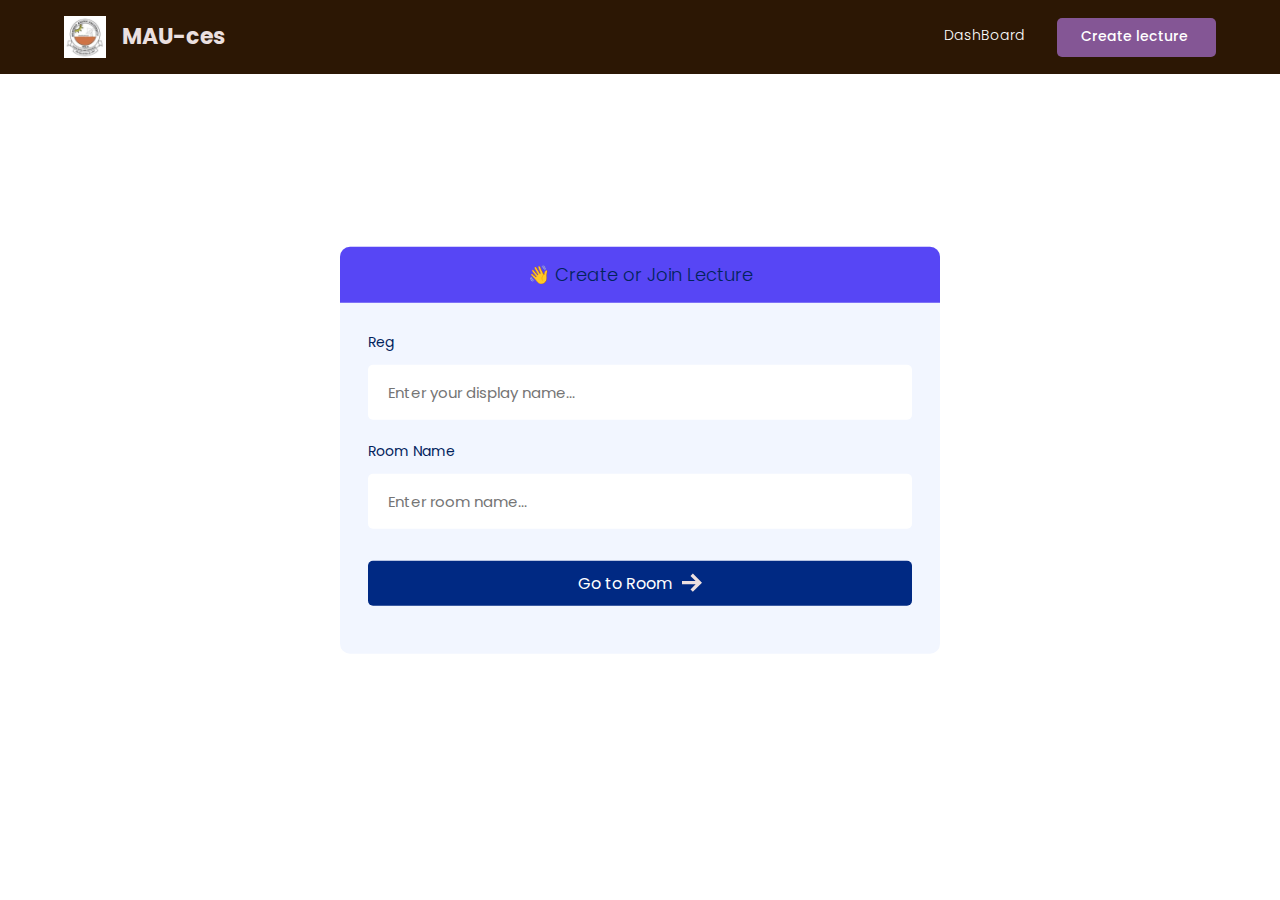
<file: index.html>
<!DOCTYPE html>
<html>
<head>
    <meta charset='utf-8'>
    <meta http-equiv='X-UA-Compatible' content='IE=edge'>
    <title>lectures</title>
    <meta name='viewport' content='width=device-width, initial-scale=1'>
    <link rel='stylesheet' type='text/css' media='screen' href='styles/main.css'>
    <link rel='stylesheet' type='text/css' media='screen' href='styles/lobby.css'>
</head>
<body>

        <header id="nav">
       <div class="nav--list">
            <a href="lobby.html"/>
                <h3 id="logo">
                    <img src="./images/LOGO.jpg" alt="Site Logo">
                    <span>MAU-ces</span>



                    
                </h3>
            </a>
       </div>







        <div id="nav__links">
            <a class="nav__link" href="/">
                DashBoard
                <svg xmlns="http://www.w3.org/2000/svg" width="24" height="24" fill="#ede0e0" viewBox="0 0 24 24"><path d="M20 7.093v-5.093h-3v2.093l3 3zm4 5.907l-12-12-12 12h3v10h7v-5h4v5h7v-10h3zm-5 8h-3v-5h-8v5h-3v-10.26l7-6.912 7 6.99v10.182z"/></svg>
            </a>
            <a class="nav__link" id="create__room__btn" href="lobby.html">
                Create lecture
               <svg xmlns="http://www.w3.org/2000/svg" width="24" height="24" fill="#ede0e0" viewBox="0 0 24 24"><path d="M12 0c-6.627 0-12 5.373-12 12s5.373 12 12 12 12-5.373 12-12-5.373-12-12-12zm6 13h-5v5h-2v-5h-5v-2h5v-5h2v5h5v2z"/></svg>
            </a>
        </div>
    </header>

    <main id="room__lobby__container">
        <div id="form__container">
             <div id="form__container__header">
                 <p>👋 Create or Join Lecture</p>
             </div>
 
 
            <form id="lobby__form">
 
                 <div class="form__field__wrapper">
                     <label>Reg</label>
                     <input type="text" name="name" required placeholder="Enter your display name..." />
                 </div>
 
                 <div class="form__field__wrapper">
                     <label>Room Name</label>
                     <input type="text" name="room" required placeholder="Enter room name..." />
                 </div>
 
                 <div class="form__field__wrapper">
                     <button type="submit">Go to Room 
                         <svg xmlns="http://www.w3.org/2000/svg" width="24" height="24" viewBox="0 0 24 24"><path d="M13.025 1l-2.847 2.828 6.176 6.176h-16.354v3.992h16.354l-6.176 6.176 2.847 2.828 10.975-11z"/></svg>
                    </button>
                 </div>
            </form>
        </div>
     </main>
    
</body>
<script type="text/javascript" src="js/lobby.js"></script>
</html>
</file>
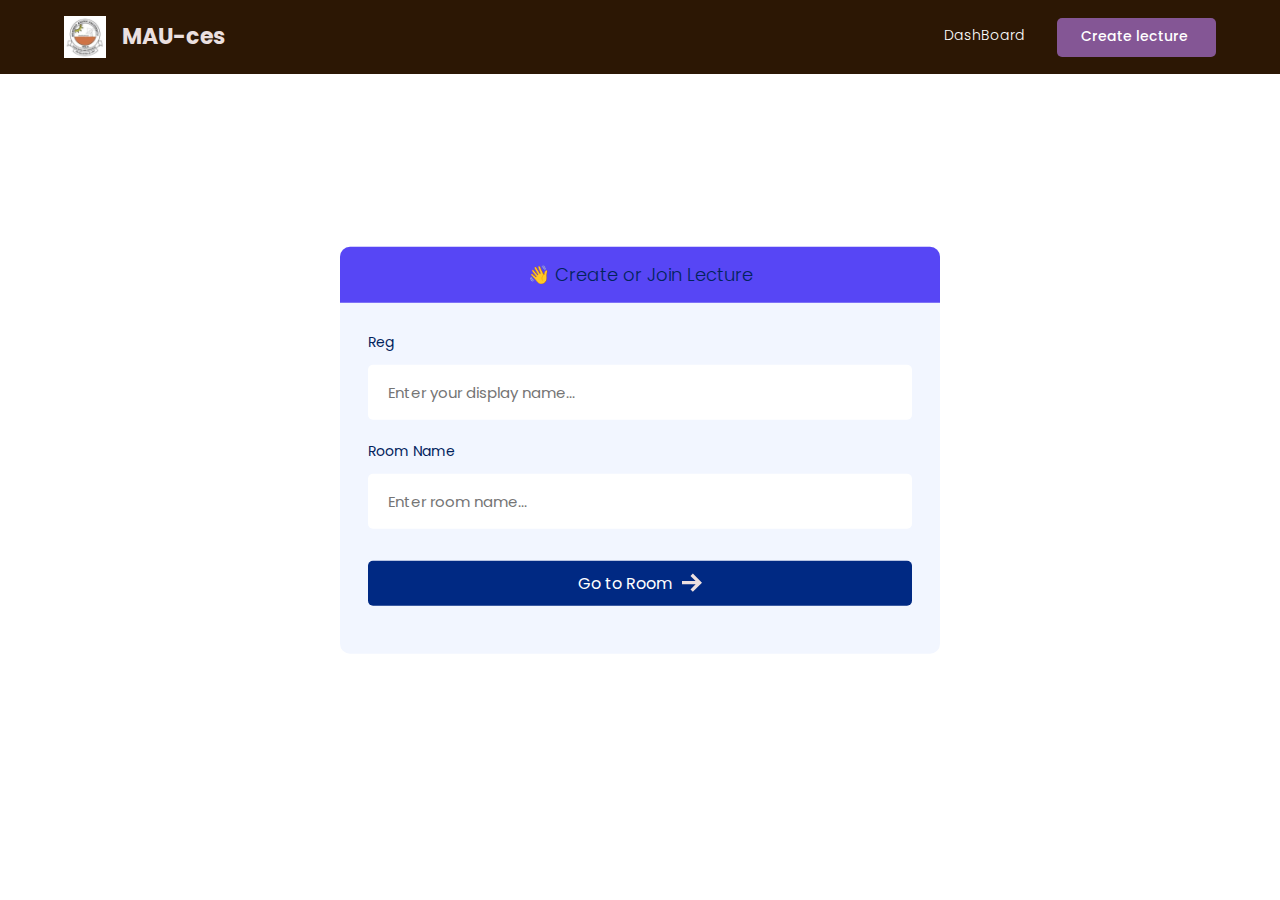
<file: lobby.html>
<!DOCTYPE html>
<html>
<head>
    <meta charset='utf-8'>
    <meta http-equiv='X-UA-Compatible' content='IE=edge'>
    <title>lectures</title>
    <meta name='viewport' content='width=device-width, initial-scale=1'>
    <link rel='stylesheet' type='text/css' media='screen' href='styles/main.css'>
    <link rel='stylesheet' type='text/css' media='screen' href='styles/lobby.css'>
</head>
<body>

        <header id="nav">
       <div class="nav--list">
            <a href="lobby.html"/>
                <h3 id="logo">
                    <img src="./images/LOGO.jpg" alt="Site Logo">
                    <span>MAU-ces</span>
                </h3>
            </a>
       </div>

        <div id="nav__links">
            <a class="nav__link" href="/">
                DashBoard
                <svg xmlns="http://www.w3.org/2000/svg" width="24" height="24" fill="#ede0e0" viewBox="0 0 24 24"><path d="M20 7.093v-5.093h-3v2.093l3 3zm4 5.907l-12-12-12 12h3v10h7v-5h4v5h7v-10h3zm-5 8h-3v-5h-8v5h-3v-10.26l7-6.912 7 6.99v10.182z"/></svg>
            </a>
            <a class="nav__link" id="create__room__btn" href="lobby.html">
                Create lecture
               <svg xmlns="http://www.w3.org/2000/svg" width="24" height="24" fill="#ede0e0" viewBox="0 0 24 24"><path d="M12 0c-6.627 0-12 5.373-12 12s5.373 12 12 12 12-5.373 12-12-5.373-12-12-12zm6 13h-5v5h-2v-5h-5v-2h5v-5h2v5h5v2z"/></svg>
            </a>
        </div>
    </header>

    <main id="room__lobby__container">
        <div id="form__container">
             <div id="form__container__header">
                 <p>👋 Create or Join Lecture</p>
             </div>
 
 
            <form id="lobby__form">
 
                 <div class="form__field__wrapper">
                     <label>Reg</label>
                     <input type="text" name="name" required placeholder="Enter your display name..." />
                 </div>
 
                 <div class="form__field__wrapper">
                     <label>Room Name</label>
                     <input type="text" name="room" required placeholder="Enter room name..." />
                 </div>
 
                 <div class="form__field__wrapper">
                     <button type="submit">Go to Room 
                         <svg xmlns="http://www.w3.org/2000/svg" width="24" height="24" viewBox="0 0 24 24"><path d="M13.025 1l-2.847 2.828 6.176 6.176h-16.354v3.992h16.354l-6.176 6.176 2.847 2.828 10.975-11z"/></svg>
                    </button>
                 </div>
            </form>
        </div>
     </main>
    
</body>
<script type="text/javascript" src="js/lobby.js"></script>
</html>
</file>
<file: styles/main.css>
@import url('https://fonts.googleapis.com/css2?family=Poppins:wght@400;500;600;700;800&display=swap');

* {
  font-family: 'Poppins', sans-serif;
}

/* width */
::-webkit-scrollbar {
  width: 7px;
}

/* Track */
::-webkit-scrollbar-track {
  box-shadow: inset 0 0 5px rgb(236, 236, 236);
  border-radius: 10px;
}

/* Handle */
::-webkit-scrollbar-thumb {
  background: #2801b8;
  border-radius: 10px;
}

/* Handle on hover */
::-webkit-scrollbar-thumb:hover {
  background: #6e83f7;
}

body {
  background-color: #ffffff;
  color: #fff;

  font-size: 14px;
  padding: 0;
  margin: 0;
  box-sizing: border-box;
}

p,
a {
  font-weight: 300;
}

.avatar__md {
  height: 40px;
  width: 40px;
  object-fit: cover;
  border-radius: 50%;
}

.avatar__sm {
  height: 30px;
  width: 30px;
  object-fit: cover;
  border-radius: 50%;
}

#nav {
  position: fixed;
  top: 0;
  width: 100%;
  box-sizing: border-box;
  display: flex;
  justify-content: space-between;
  align-items: center;
  border-bottom: 0px solid #ffffff;
  background-color: #2c1704;
  text-decoration: none;
  padding: 16px 5%;
  z-index: 999;
}

#logo {
  display: flex;
  align-items: center;
  gap: 16px;
  font-size: 22px;
  font-weight: 700;
  line-height: 0;
  margin: 0;
  color: #ebe0e0;
}

@media (max-width: 640px) {
  #logo span {
    display: none;
  }
}

#logo img {
  height: 42px;
}

#nav a {
  text-decoration: none;
}

#nav__links {
  display: flex;
  align-items: center;
  column-gap: 2em;
}

.nav__link {
  color: #fff;
  text-decoration: none;
  transition: 1s;
  border-bottom: 2px solid transparent;
  transition: all 0.3s ease-in-out;
  padding-bottom: 1px;
}

@media (max-width: 520px) {
  #nav__links {
    column-gap: 3em;
  }
}

.nav__link:hover {
  color: rgb(230, 228, 228);
  text-decoration: none;
  border-color: #845695;
}

#create__room__btn {
  display: block;
  background-color: #845695;
  padding: 8px 24px;
  font-size: 14px;
  font-weight: 500;
  border-radius: 5px;
}

#create__room__btn:hover {
  background-color: #845695;
}

.nav--list {
  display: flex;
  gap: 1rem;
  align-items: center;
}

#members__button,
#chat__button {
  display: none;
  cursor: pointer;
  background: transparent;
  border: none;
}

#members__button:hover svg > path,
#chat__button:hover svg,
.nav__link:hover svg {
  fill: #9679ff;
}

.nav__link svg {
  width: 0;
  height: 0;
}

@media (max-width: 640px) {
  #members__button {
    display: block;
  }

  .nav__link svg {
    width: 1.5rem;
    height: 1.5rem;
  }
  .nav__link,
  #create__room__btn {
    font-size: 0;
    border: none;
  }

  #create__room__btn {
    padding: 0;
    background-color: transparent;
    border-radius: 50%;
  }

  #create__room__btn:hover {
    background-color: transparent;
  }
}
</file>
<file: styles/lobby.css>
#form__container {
  width: 60%;
  max-width: 600px;
  border-radius: 10px;
  background-color: #f2f6ff;
  position: fixed;
  top: 50%;
  color: #02235c;
  left: 50%;
  transform: translate(-50%, -50%);
}

#lobby__form {
  padding: 2em;
}

#form__container__header {
  border-radius: 10px 10px 0 0;
  padding: 10px;
  text-align: center;
  background-color: #5746f5;
  margin: 0;
  font-size: 18px;
  font-size: 300;
  line-height: 0;
}

.form__field__wrapper {
  width: 100%;
  box-sizing: border-box;
  margin-bottom: 20px;
}

.form__field__wrapper label {
  font-size: 14px;
  line-height: 1.7em;
  margin-bottom: 10px;
  display: block;
}

.form__field__wrapper input {
  box-sizing: border-box;
  color: rgb(55, 0, 206);
  width: 100%;
  margin: 0;
  border: none;
  border-radius: 5px;
  padding: 16px 20px;
  font-size: 15px;
  background-color: #ffffff;
}

.form__field__wrapper button[type='submit'] {
  margin-top: 32px;
  cursor: pointer;
  background-color: #002983;
  border: none;
  color: #fff;
  font-size: 16px;
  width: 100%;
  display: flex;
  align-items: center;
  justify-content: center;
  padding: 10px;
  border-radius: 5px;
  gap: 10px;
}

.form__field__wrapper button[type='submit'] svg {
  fill: #ede0e0;
  width: 20px;
}

#avatar__selection {
  margin-right: 10px;
  display: flex;
  gap: 1em;
}

.avatar__option {
  height: 50px;
  width: 50px;
  border-radius: 50%;
  cursor: pointer;
  transition: 0.3s;
  border: 2px solid #115cff;
}

.avatar__option__selected {
  border: 3px solid #230bff;
}
</file>
